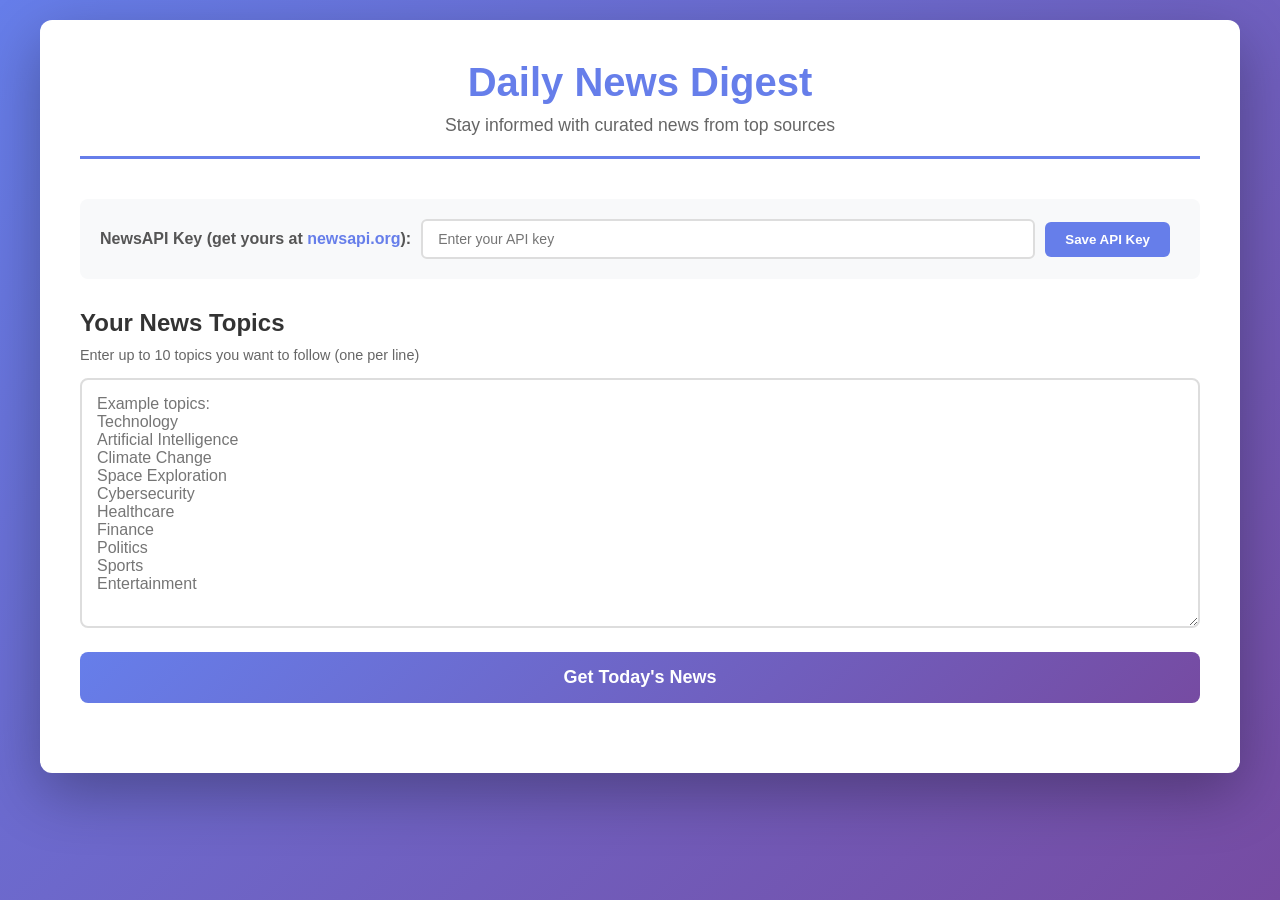
<file: news-digest.html>
<!DOCTYPE html>
<html lang="en">
<head>
    <meta charset="UTF-8">
    <meta name="viewport" content="width=device-width, initial-scale=1.0">
    <title>Daily News Digest</title>
    <link rel="stylesheet" href="news-digest.css">
</head>
<body>
    <div class="container">
        <header>
            <h1>Daily News Digest</h1>
            <p class="subtitle">Stay informed with curated news from top sources</p>
        </header>

        <div class="config-section">
            <div class="api-config">
                <label for="api-key">NewsAPI Key (get yours at <a href="https://newsapi.org" target="_blank">newsapi.org</a>):</label>
                <input type="password" id="api-key" placeholder="Enter your API key">
                <button id="save-api-key">Save API Key</button>
                <span id="api-status"></span>
            </div>
        </div>

        <div class="input-section">
            <h2>Your News Topics</h2>
            <p class="help-text">Enter up to 10 topics you want to follow (one per line)</p>
            <textarea id="topics-input" rows="12" placeholder="Example topics:
Technology
Artificial Intelligence
Climate Change
Space Exploration
Cybersecurity
Healthcare
Finance
Politics
Sports
Entertainment"></textarea>
            <button id="fetch-news" class="primary-btn">Get Today's News</button>
        </div>

        <div id="loading" class="loading hidden">
            <div class="spinner"></div>
            <p>Fetching your personalized news digest...</p>
        </div>

        <div id="results-section" class="results-section hidden">
            <div class="results-header">
                <h2>Your Daily News Digest</h2>
                <p class="update-time"></p>
            </div>
            <div id="news-container"></div>
            <div class="pagination">
                <button id="prev-page" disabled>Previous</button>
                <span id="page-info"></span>
                <button id="next-page" disabled>Next</button>
            </div>
        </div>

        <div id="error-message" class="error-message hidden"></div>
    </div>

    <script src="news-digest.js"></script>
</body>
</html>
</file>
<file: news-digest.css>
* {
    margin: 0;
    padding: 0;
    box-sizing: border-box;
}

body {
    font-family: -apple-system, BlinkMacSystemFont, 'Segoe UI', Roboto, 'Helvetica Neue', Arial, sans-serif;
    background: linear-gradient(135deg, #667eea 0%, #764ba2 100%);
    min-height: 100vh;
    padding: 20px;
    color: #333;
}

.container {
    max-width: 1200px;
    margin: 0 auto;
    background: white;
    border-radius: 12px;
    box-shadow: 0 20px 60px rgba(0, 0, 0, 0.3);
    padding: 40px;
}

header {
    text-align: center;
    margin-bottom: 40px;
    border-bottom: 3px solid #667eea;
    padding-bottom: 20px;
}

h1 {
    font-size: 2.5em;
    color: #667eea;
    margin-bottom: 10px;
}

.subtitle {
    color: #666;
    font-size: 1.1em;
}

.config-section {
    background: #f8f9fa;
    padding: 20px;
    border-radius: 8px;
    margin-bottom: 30px;
}

.api-config {
    display: flex;
    align-items: center;
    gap: 10px;
    flex-wrap: wrap;
}

.api-config label {
    font-weight: 600;
    color: #555;
}

.api-config a {
    color: #667eea;
    text-decoration: none;
}

.api-config a:hover {
    text-decoration: underline;
}

#api-key {
    flex: 1;
    min-width: 250px;
    padding: 10px 15px;
    border: 2px solid #ddd;
    border-radius: 6px;
    font-size: 14px;
}

#save-api-key {
    padding: 10px 20px;
    background: #667eea;
    color: white;
    border: none;
    border-radius: 6px;
    cursor: pointer;
    font-weight: 600;
    transition: background 0.3s;
}

#save-api-key:hover {
    background: #5568d3;
}

#api-status {
    font-size: 14px;
    font-weight: 600;
}

#api-status.success {
    color: #28a745;
}

#api-status.error {
    color: #dc3545;
}

.input-section {
    margin-bottom: 30px;
}

.input-section h2 {
    color: #333;
    margin-bottom: 10px;
}

.help-text {
    color: #666;
    font-size: 0.9em;
    margin-bottom: 15px;
}

#topics-input {
    width: 100%;
    padding: 15px;
    border: 2px solid #ddd;
    border-radius: 8px;
    font-size: 16px;
    font-family: inherit;
    resize: vertical;
    margin-bottom: 20px;
}

#topics-input:focus {
    outline: none;
    border-color: #667eea;
}

.primary-btn {
    width: 100%;
    padding: 15px;
    background: linear-gradient(135deg, #667eea 0%, #764ba2 100%);
    color: white;
    border: none;
    border-radius: 8px;
    font-size: 18px;
    font-weight: 600;
    cursor: pointer;
    transition: transform 0.2s, box-shadow 0.2s;
}

.primary-btn:hover {
    transform: translateY(-2px);
    box-shadow: 0 10px 20px rgba(102, 126, 234, 0.3);
}

.primary-btn:active {
    transform: translateY(0);
}

.loading {
    text-align: center;
    padding: 40px;
}

.spinner {
    border: 4px solid #f3f3f3;
    border-top: 4px solid #667eea;
    border-radius: 50%;
    width: 50px;
    height: 50px;
    animation: spin 1s linear infinite;
    margin: 0 auto 20px;
}

@keyframes spin {
    0% { transform: rotate(0deg); }
    100% { transform: rotate(360deg); }
}

.hidden {
    display: none;
}

.results-section {
    margin-top: 40px;
}

.results-header {
    margin-bottom: 30px;
    text-align: center;
}

.results-header h2 {
    color: #667eea;
    margin-bottom: 10px;
}

.update-time {
    color: #666;
    font-size: 0.9em;
}

.topic-section {
    margin-bottom: 40px;
    border: 2px solid #e9ecef;
    border-radius: 8px;
    padding: 20px;
    background: #f8f9fa;
}

.topic-header {
    display: flex;
    align-items: center;
    margin-bottom: 20px;
    padding-bottom: 15px;
    border-bottom: 2px solid #667eea;
}

.topic-number {
    background: #667eea;
    color: white;
    width: 35px;
    height: 35px;
    border-radius: 50%;
    display: flex;
    align-items: center;
    justify-content: center;
    font-weight: 700;
    margin-right: 15px;
}

.topic-title {
    font-size: 1.5em;
    color: #333;
    font-weight: 600;
}

.article {
    background: white;
    padding: 20px;
    margin-bottom: 15px;
    border-radius: 8px;
    border-left: 4px solid #667eea;
    transition: transform 0.2s, box-shadow 0.2s;
}

.article:hover {
    transform: translateX(5px);
    box-shadow: 0 5px 15px rgba(0, 0, 0, 0.1);
}

.article-header {
    display: flex;
    justify-content: space-between;
    align-items: start;
    margin-bottom: 10px;
}

.source-badge {
    background: #28a745;
    color: white;
    padding: 4px 12px;
    border-radius: 20px;
    font-size: 0.75em;
    font-weight: 600;
    white-space: nowrap;
}

.source-badge.tier-1 {
    background: #28a745;
}

.source-badge.tier-2 {
    background: #17a2b8;
}

.source-badge.tier-3 {
    background: #6c757d;
}

.article-title {
    font-size: 1.2em;
    font-weight: 600;
    color: #333;
    margin-bottom: 10px;
    flex: 1;
    margin-right: 15px;
}

.article-title a {
    color: #333;
    text-decoration: none;
}

.article-title a:hover {
    color: #667eea;
}

.article-description {
    color: #666;
    line-height: 1.6;
    margin-bottom: 15px;
}

.article-meta {
    display: flex;
    justify-content: space-between;
    align-items: center;
    font-size: 0.9em;
    color: #999;
}

.article-source {
    font-weight: 600;
    color: #667eea;
}

.article-date {
    font-style: italic;
}

.no-articles {
    text-align: center;
    padding: 20px;
    color: #999;
    font-style: italic;
}

.pagination {
    display: flex;
    justify-content: center;
    align-items: center;
    gap: 20px;
    margin-top: 40px;
    padding-top: 30px;
    border-top: 2px solid #e9ecef;
}

.pagination button {
    padding: 10px 25px;
    background: #667eea;
    color: white;
    border: none;
    border-radius: 6px;
    cursor: pointer;
    font-weight: 600;
    transition: background 0.3s;
}

.pagination button:hover:not(:disabled) {
    background: #5568d3;
}

.pagination button:disabled {
    background: #ccc;
    cursor: not-allowed;
}

#page-info {
    font-weight: 600;
    color: #333;
}

.error-message {
    background: #dc3545;
    color: white;
    padding: 20px;
    border-radius: 8px;
    margin: 20px 0;
    text-align: center;
}

@media print {
    body {
        background: white;
        padding: 0;
    }

    .container {
        box-shadow: none;
        padding: 20px;
    }

    .config-section,
    .input-section,
    .pagination,
    .primary-btn {
        display: none;
    }
}

@media (max-width: 768px) {
    .container {
        padding: 20px;
    }

    h1 {
        font-size: 2em;
    }

    .api-config {
        flex-direction: column;
        align-items: stretch;
    }

    #api-key {
        width: 100%;
    }
}
</file>
